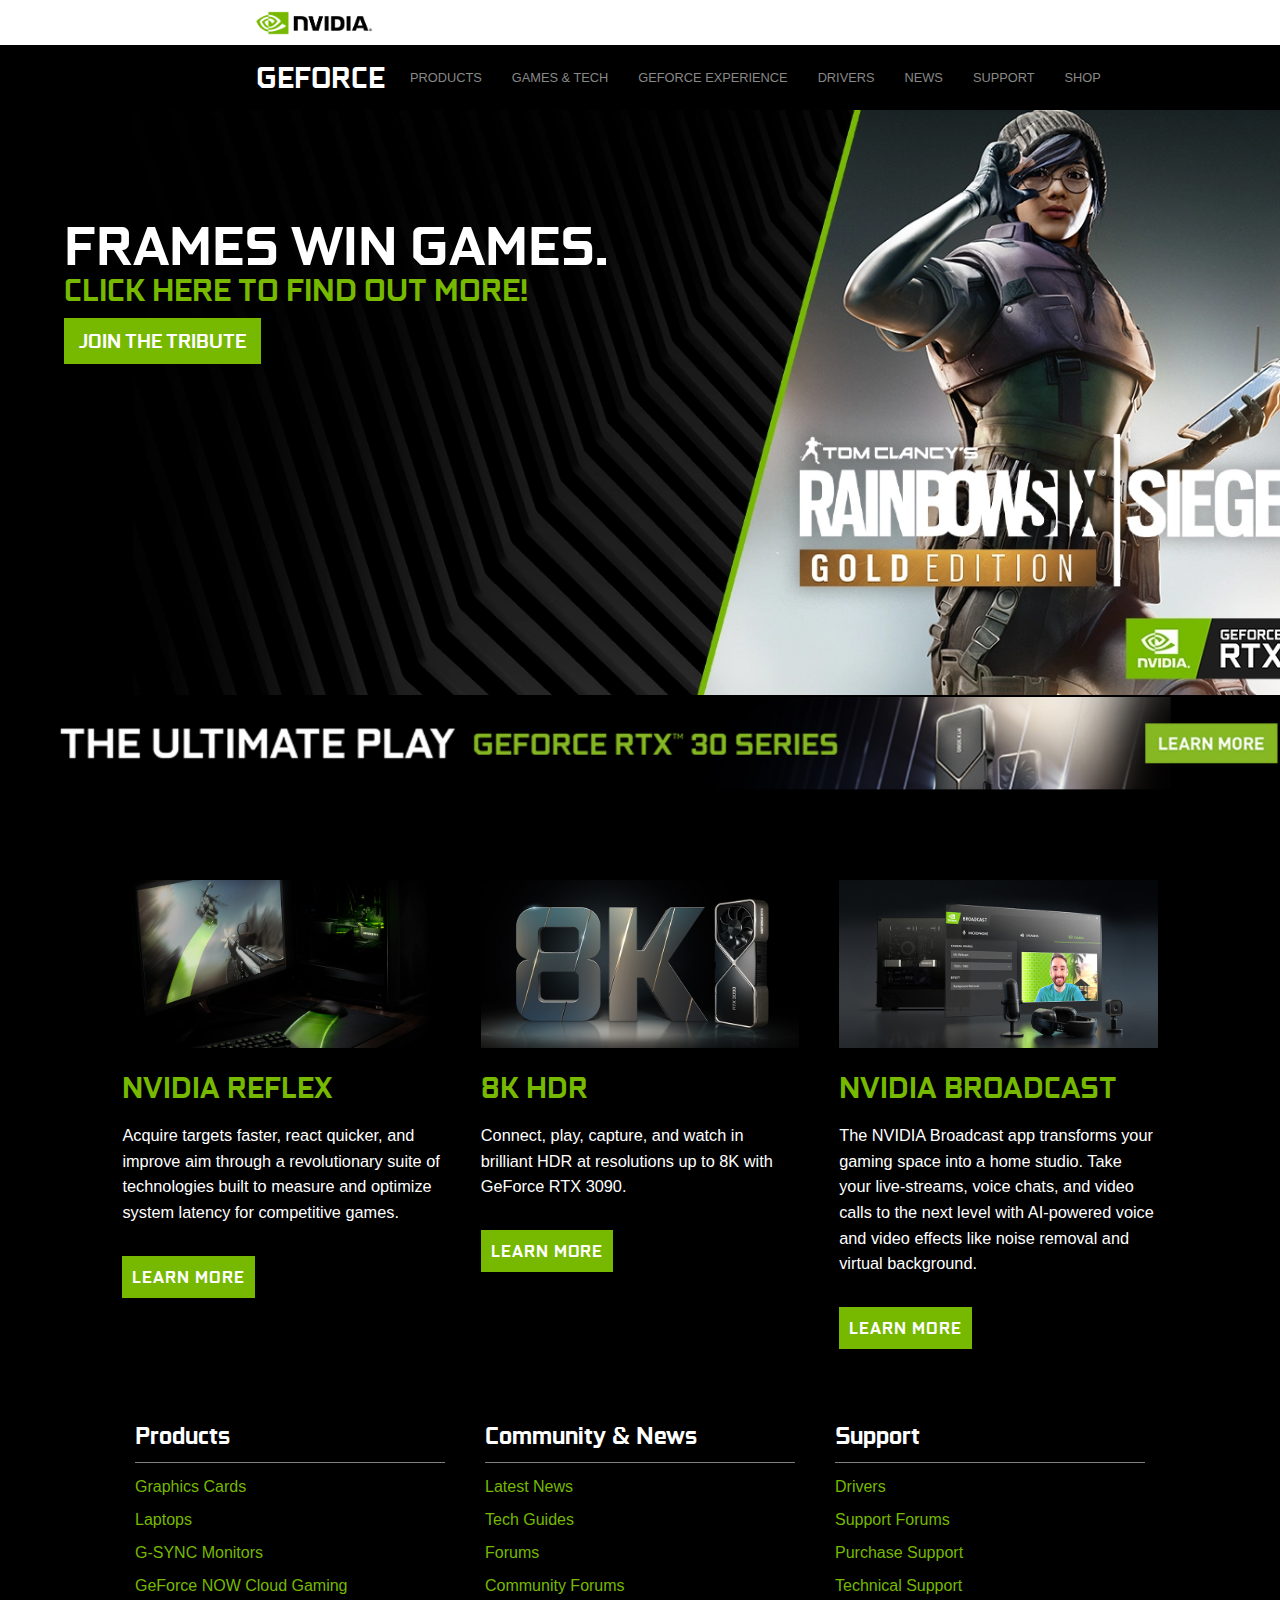
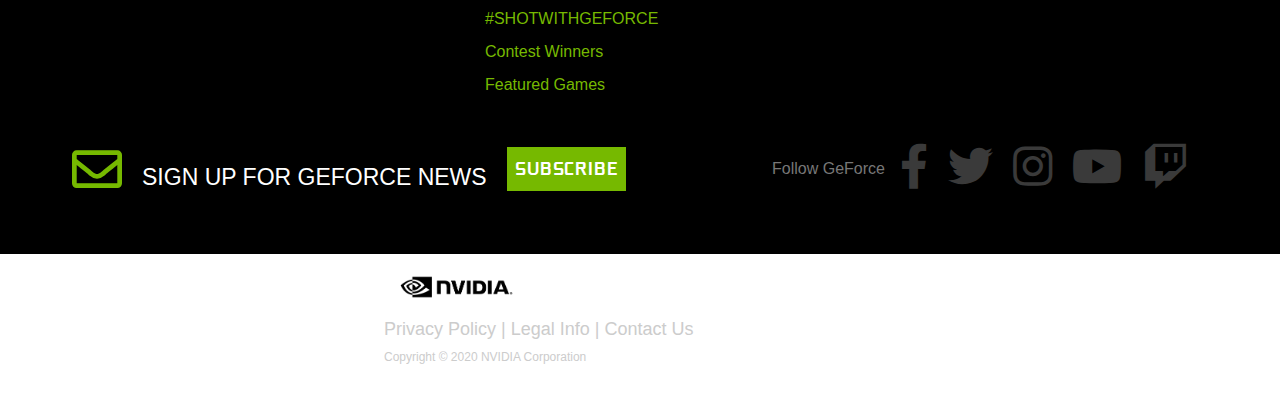
<file: clone.html>
<!DOCTYPE html>
<html lang="en">
  <head>
    <meta charset="UTF-8">
    <meta name="viewport" content="width=device-width, initial-scale=1.0">
    <link rel="stylesheet" href="./css/GeForceFont/">
    <link rel="stylesheet" href="./css/GeForceFont/stylesheet.css">
    <link rel="stylesheet" href="./css/all.min.css">
    <link rel="stylesheet" href="./css/hover.css">
    <link rel="stylesheet" href="./css/style.css">
    <link rel="stylesheet" href="./css/media.css">
    <title>GeForce.com Official Site: RTX Graphics Cards, VR, Gaming, Laptops </title>
  </head>
  <body>
    <section class="container">
      <header>
        <section class="nav-wrapper">
          <nav id="nav_1">
            <img src="./images/nvidia.png.imgo.png" alt="photo for nvidia">
          </nav>
        </section>
        <nav id="nav_2">
          <ul id="list-1">
            <h2><a href="#" class="title">GEFORCE</a></h2>
            <li><a href="https://www.nvidia.com/en-in/geforce/laptops/" class="products">PRODUCTS</a></li>
            <li><a href="#" class="games-tech">GAMES & TECH</a></li>
            <li><a href="#" class="experience">GEFORCE EXPERIENCE</a></li>
            <li><a href="https://www.nvidia.com/en-in/geforce/graphics-cards/" class="drivers">DRIVERS</a></li>
            <li><a href="#" class="news">NEWS</a></li>
            <li><a href="#" class="support">SUPPORT</a></li>
            <li><a href="#" class="shop">SHOP</a></li>
          </ul>
        </nav>
      </header>

        <section class="top-area">
          <section class="img_1">
            <section class="img-container">
              <h1>FRAMES WIN GAMES.</h1>
              <P>CLICK HERE TO FIND OUT MORE!</P>
              <a href="https://login.nvgs.nvidia.com/v1/login/identifier?preferred_nvidia=true&context=Initial&theme=Bright&locale=en-US&prompt=default&key=eyJhbGciOiJIUzI1NiJ9.[base64].o8Z49MkMltrmW_4rtFVG9ormVoLlDTKif4Rr3nydmXY&client_id=310670214980174257" class="join">JOIN THE TRIBUTE</a>
            </section>
          </section>
 
        </section>
        <section class="base-image">
          <img src="./images/ultimate play.png" alt="">
        </section>
        <section class="middle-area">
          
          <section class="middle-wrap">
            <section class="middle" id="box-1">
              <img src="./images/nv-reflex-spotlight-407x215-u@2x.jpg" alt="#">
              <h2>NVIDIA REFLEX</h2>
              <p>Acquire targets faster, react quicker, and improve aim through a revolutionary suite of technologies built to measure
              and optimize system latency for competitive games.</p>
              <a href="#" class="learn-more">LEARN MORE</a>
            </section>
          
            <section class="middle" id="box-2">
              <img src="./images/geforce-8k-hdr-spotlight-407x215-d@2x.jpg" alt="#">
              <h2>8K HDR</h2>
              <p>Connect, play, capture, and watch in brilliant HDR at resolutions up to 8K with GeForce RTX 3090.</p>
              <a href="#" class="learn-more">LEARN MORE</a>
            </section>
            
            <section class="middle" id="box-3">
              <img src="./images/nvidia-broadcast-app-announcement-gf-spotlight-407x215-d@2x.jpg" alt="#">
              <h2>NVIDIA BROADCAST</h2>
              <p>The NVIDIA Broadcast app transforms your gaming space into a home studio. Take your live-streams, voice chats, and video
              calls to the next level with AI-powered voice and video effects like noise removal and virtual background.</p>
              <a href="#" class="learn-more">LEARN MORE</a>
            </section>
          </section>
        </section>
      <section class="bottom-area">
        <section class="bottom-area-container">
          <section id="products" class="base">
            <h3>Products</h3>
            <ul>
              <li><a href="https://www.nvidia.com/en-in/geforce/graphics-cards/">Graphics Cards</a></li>
              <li><a href="https://www.nvidia.com/en-in/geforce/laptops/">Laptops</a></li>
              <li><a href="https://www.nvidia.com/en-in/geforce/products/g-sync-monitors/">G-SYNC Monitors</a></li>
              <li><a href="#">GeForce NOW Cloud Gaming</a></li>
            </ul>
          </section>
          <section id="community" class="base">
            <h3>Community & News</h3>
            <ul>
              <li><a href="#">Latest News</a></li>
              <li><a href="#">Tech Guides</a></li>
              <li><a href="#">Forums</a></li>
              <li><a href="#">Community Forums</a></li>
              <li><a href="#">#SHOTWITHGEFORCE</a></li>
              <li><a href="#">Contest Winners</a></li>
              <li><a href="#">Featured Games</a></li>
            </ul>
          </section>
          <section id="support" class="base">
            <h3>Support</h3>
            <ul>
              <li><a href="#">Drivers</a></li>
              <li><a href="#">Support Forums</a></li>
              <li><a href="#">Purchase Support</a></li>
              <li><a href="#">Technical Support</a></li>
            </ul>
          </section>  
          <section class="subscribe">
              <section class="sub-container">
                <i class="far fa-envelope"></i>
                <p class="sign-up">SIGN UP FOR GEFORCE NEWS</p>
                <a href="https://www.nvidia.com/en-in/preferences/email-signup/" class="subscribe-button">SUBSCRIBE</a>
              </section>
            <section class="icon-area">
              <p class="follow">Follow GeForce</p>
              <ul>
                <li><a href="https://www.facebook.com/NVIDIA"><i class="fab fa-facebook-f"></a></i></li>
                <li><a href="https://twitter.com/nvidia"><i class="fab fa-twitter"></i></a></li>
                <li><a href="https://www.instagram.com/nvidia/?hl=en"><i class="fab fa-instagram"></i></a></li>
                <li><a href="https://www.youtube.com/user/nvidia"><i class="fab fa-youtube"></i></a></li>
                <li><a href="#"><i class="fab fa-twitch"></i></a></li>
              </ul>
            </section>
          </section>
        </section>
      </section>
      
      <footer id="main-footer">
        <section class="logo">
          <img src="./images/Nvidia-Horizontal-Black-Logo.wine.png" alt="">
        </section>
        <p class="footer-link"><span><a href="#">Privacy Policy</a></span> | <span><a href="#">Legal Info</a></span> | <span><a href="#">Contact Us</a></span></p>
        <section class="copyright">Copyright &copy; 2020 NVIDIA Corporation</section>
      </footer>
    </section>
  </body>
</html>
</file>
<file: css/GeForceFont/stylesheet.css>
@font-face {
    font-family: 'GeForce';
    src: url('GeForce-Bold.eot');
    src: local('GeForce Bold'), local('GeForce-Bold'),
        url('GeForce-Bold.eot?#iefix') format('embedded-opentype'),
        url('GeForce-Bold.woff') format('woff'),
        url('GeForce-Bold.ttf') format('truetype');
    font-weight: bold;
    font-style: normal;
}

@font-face {
    font-family: 'GeForce';
    src: url('GeForce-Light.eot');
    src: local('GeForce Regular'), local('GeForce-Light'),
        url('GeForce-Light.eot?#iefix') format('embedded-opentype'),
        url('GeForce-Light.woff') format('woff'),
        url('GeForce-Light.ttf') format('truetype');
    font-weight: 300;
    font-style: normal;
}

@font-face {
    font-family: 'GeForce';
    src: url('GeForce-Bold-Alt.eot');
    src: local('GeForce Bold-Alt'), local('GeForce-Bold-Alt'),
        url('GeForce-Bold-Alt.eot?#iefix') format('embedded-opentype'),
        url('GeForce-Bold-Alt.woff') format('woff'),
        url('GeForce-Bold-Alt.ttf') format('truetype');
    font-weight: bold;
    font-style: normal;
}

@font-face {
    font-family: 'GeForce';
    src: url('GeForce-Light-Alt.eot');
    src: local('GeForce Regular'), local('GeForce-Light-Alt'),
        url('GeForce-Light-Alt.eot?#iefix') format('embedded-opentype'),
        url('GeForce-Light-Alt.woff') format('woff'),
        url('GeForce-Light-Alt.ttf') format('truetype');
    font-weight: 300;
    font-style: normal;
}

@font-face {
font-family: 'GeForce Bold Alt';
src: url('GeForce-Bold-Alt.eot');
src: url('GeForce-Bold-Alt.eot?#iefix') format('embedded-opentype'), url('GeForce-Bold-Alt.woff') format('woff'), url('GeForce-Bold-Alt.ttf') format('truetype');
font-weight: normal;
font-style: normal;
}
</file>
<file: css/hover.css>
/* BUTTON FORMAT 1*/
.learn-more {
  display: inline-block;
  font-family: "GeForce Bold Alt";
  background-color: #76b900;
  font-size: 17px; 
  padding: 10px;
  letter-spacing: .06rem;
}
.subscribe-button {
  font-family: "GeForce Bold Alt";
  background-color: #76b900;
  font-size: 18px; 
  padding: 10px 8px;
  letter-spacing: .06rem;
}

/* BUTTON FORMAT 2*/
.join {
  display: inline-block;
  position: absolute;
  top: 52%;
  left: 5%;
  background-color: #76b900;
  font-size: 20px; 
  padding: 10px 15px;
}

.learn-more:hover, .subscribe-button:hover,.join:hover {
  background-color: #89cc16;
}

#list-1 li:hover {
  color: #76b900;
}

.icon-area i:hover {
  color: #777;
}
</file>
<file: css/style.css>
/* GLOBAL */
* {
  padding: 0;
  margin: 0;
  box-sizing: border-box;
  color: inherit;
  text-decoration: none;
  list-style-type: none; 
}

body {
  background-color: #000;
  color: #fff;
  font-family: 'GeForce Bold Alt';
}

.nav-wrapper {
  height: 45px;
  width: 100%;
}

/* Nav-bars */
#nav_1 {
  display: flex;
  background-color: #fff;
  height: 45px;
  position: fixed;
  top: 0;
  z-index: 10;
  width: 100%
}

#nav_1 img {
  width: 150px;
  height: 104px;
  align-self: center;
  margin-left: 18.7%;
}

#nav_2 {
  width: 100%;
  font-family: "GeForce Bold Alt";
  position: fixed;
  z-index: 10
}

/* NAV LIST ITEMS */
ul#list-1 {
  display: flex;
  height: 65px;
  width: 100%;
  background-color: #000;
  list-style-type: none;
}
#list-1 li {
  font-family: Arial, Helvetica, sans-serif;
  color: #888;
  padding: 25px 30px 0px 0px;
    font-size: .95rem;
}

#list-1 h2 {
  font-size: 30px;
  margin-left: 20%;
  padding-right: 25px;
  align-self: center;
  color: #fff;
}
/* Nav-bar End */

/* Main Display */
.top-area {
  width: 100%;
  display: flex;
}

.img_1{
  background: url("../images/nvidia-frames-win-games.jpg");
  background-position: center;
  background-repeat: no-repeat;
  background-size: cover;
  height: 650px;
  width: 100%;
  position: relative;
  /* margin-left: 30%; */
}

.top-area h1 {
  color: #fff;
  font-size: 70px;
  position: absolute;
  top: 30%;
  left: 5%;
}
.top-area p{
  color: #76b900;
  font-size: 40px;
  position: absolute;
  top: 42%;
  left: 5%;
}
/* Bottom-area img */
.base-image img{
  height: 103px;
  margin-left: 25%;
}
/* Middle area */

/* CONTAINER PADDING & WIDTH */
.middle-area {
  display: flex;
  justify-content: center;
  width: 100%;
  margin: 0 auto;
  margin-top: 50px;
  margin-bottom: 70px;
  /* border: 3px white solid; */
}

.middle-wrap {
  display: flex;
  padding-top: 30px;
  max-width: 1600px;
  justify-content: center;
  flex-wrap: wrap;
}
.middle img {
  width: 100%;
}
/* IMAGES */
.middle {
  max-width: 28%;
  min-width: 300px;
  padding: 0 20px;
  flex-grow: 1;
}
/* TITLE */
.middle h2 {
  font-size: 30px;
  padding: 15px 0;
  color: #76b900;
}

.middle p {
  font-family: Arial, Helvetica, sans-serif;
  color: #fff;
  font-size: 1.02rem;
  margin-bottom: 30px;
  line-height: 1.6rem;
}

/* Bottom area list */
.bottom-area {
  width: 100%;
  margin: 0 auto;
  /* border: 3px white solid; */
  margin-bottom: 60px;
}

.bottom-area-container {
  display: flex;
  max-width: 1600px;
  margin: 0 auto;
  justify-content: center;
  flex-wrap: wrap;
}
/* ALL */
.base {
  min-width: 450px;
  padding: 0 20px;
}

.base h3 {
  border-bottom: 1px solid gray;
  padding-bottom: 10px;
  font-size: 25px;
  color: #fff;
}

.base li {
  font-family: Arial, Helvetica, sans-serif;
  padding-top: 15px;
  color: #76b900;
  font-size: 16px; 
}
/* SUBSCRIBE FOOTER AREA */
.subscribe {
  display: inline-flex;
  width: 100%;
  flex-wrap: wrap;
  margin-top: 50px;
  /* border: 3px white solid; */
  justify-content: center;

}
.sub-container {
  display: inline-flex;
  width: 700px;
  align-items: center;
}
.subscribe i {
  align-self: flex-end;
  color: #76b900;
  font-size: 50px;
  margin-right: 20px;
}
.subscribe .sign-up {
  align-self: flex-start;
  font-family: Arial, Helvetica, sans-serif;
  font-size: 23px;
  padding-top: 20px;
  margin-right: 20px;
}
.icon-area {
  display: inline-flex;
}
.icon-area i{
  color: #3a3a3a;
  font-size: 45px;
}
.icon-area .follow {
  font-family: Arial, Helvetica, sans-serif;
  align-self: center;
  padding-right: 15px;
  color: #777;
}
.subscribe .icon-area ul {
  display: inline-flex;
}
/* MAIN FOOTER AREA */
#main-footer {
  display: inline-flex;
  font-family: Arial, Helvetica, sans-serif;
  width: 100%;
  background-color: #fff;
  color: #000;
  flex-direction: column;
  padding-left: 30%;
}

#main-footer .logo img{
  width: 145px;
  margin-top: -15px;
  margin-bottom: -20px;
}

#main-footer .footer-link {
  font-size: 18px;
  color: #CCC;
  margin-bottom: 10px;
}

#main-footer .copyright {
  font-size: 12px;
  color: #CCC;
  margin-bottom: 30px;
}
</file>
<file: css/media.css>
@media only screen and (max-width: 767px){
  #nav_1 img {
    margin-left: 0;
    transition: linear 0.5s;
  }
  #nav_2 ul li, .base-image{
    display: none;
  }
  #list-1 h2 {
    margin-left: 20px;
    font-size: 1.7rem;
    transition: linear 0.5s;
  }
  ul#list-1 {
    height: 50px;
  } 
  .img_1 {
    width: 100%;
    height: 415px;
    background-size: contain;
    margin-left: 0;
    padding: 0;
  }
  .base-image img {
    width: 100%;
  }
  .top-area h1 {
    font-size: 2rem;
    top: 25%;
  }
  .top-area p {
    font-size: 1.4rem;
    top: 32%;
  }
  .join {
    position: absolute;
    top: 40%;
    font-size: .8rem;
  }
  .middle-wrap {
    justify-content: flex-start;
    text-align: center;
    padding-top: 0;
  }
  .middle { 
    max-width: 100%;
    padding: 0 15px;
  }
  .middle h2 {
    font-size: 1.2rem;
    text-align: left;
  }
  .middle p {
    font-size: .95rem;
    margin-bottom: 1rem;
    text-align: left;
  }
  .learn-more{
    font-size: .8rem;
    margin-bottom: 5px;
    margin-bottom: 55px;
  }
  .base#products, .base#community {
    margin-bottom: 20px;
  }
  .base h3 {
    text-align: center;
    font-size: 1.1rem;
    margin-bottom: 15px;
  }
  .base li {
    display: inline-flex;
    font-size: .95rem;
    padding-right: 45px;
  }
  .subscribe .sign-up{
    font-size: 1.5rem;
    margin: 0;
    align-self: center;
    margin-bottom: 30px;
  }
  .subscribe i{
    align-self: center;
    margin: 0;
  }
  .sub-container {
    flex-direction: column;
    width: 100%;
    margin-bottom: 40px;
  }
  .icon-area {
    flex-direction: column;
  }
  .icon-area li {
    margin-top: 15px;
    padding-left: 10px;
  }
  .bottom-area {
    margin-bottom: 15px;
  }
  #main-footer {
    padding: 0;
    margin: 0;
    align-items: center;
  }
}

@media (min-width: 768px) and (max-width: 915px){
  #nav_1 img {
    margin-left: 20px;
    transition: linear 0.5s;
  }
  #nav_2 ul li, .base-image {
    display: none;
  }
  #list-1 h2 {
    margin-left: 40px;
    font-size: 1.7rem;
    transition: linear 0.5s;
  }
  ul#list-1 {
    height: 50px;
  } 
  .img_1 {
    width: 100%;
    height: 460px;
    background-size: cover;
    margin-left: 0;
  }
  .base-image img {
    height: 93px;
    margin-left: 0;
    width: 100%;
  }
  .top-area h1 {
    font-size: 2.4rem;
    top: 25%;
  }
  .top-area p {
    font-size: 1.8rem;
    top: 33.5%;
  }
  .join {
    position: absolute;
    top: 42%;
    font-size: 1rem;
  }
  .middle-wrap {
    justify-content: flex-start;
    text-align: center;
  }
  .middle { 
    max-width: 100%;
    padding: 0 25px;
  }
  .middle h2 {
    font-size: 1.7rem;
    text-align: left;
  }
  .middle p {
    font-size: .95rem;
    margin-bottom: 1.2rem;
    text-align: left;
  }
  .learn-more{
    font-size: 1rem;
    margin-bottom: 5px;
    margin-bottom: 55px;
  }
  .base#products, .base#community {
    margin-bottom: 20px;
  }
  .bottom-area-container {
    display: flex;
    justify-content: flex-start;
  }
  .base {
    max-width: 100%;
    min-width: 370px;
  }
  .base h3 {
    text-align: center;
    font-size: 1.1rem;
    margin-bottom: 15px;
  }
  .base li {
    /* display: inline-flex; */
    font-size: .95rem;
    padding-right: 25px;
  }
  .subscribe .sign-up{
    font-size: 1.5rem;
    margin: 0;
    align-self: center;
    margin-bottom: 30px;
  }
  .subscribe i{
    align-self: center;
    margin: 0;
  }
  .sub-container {
    flex-direction: column;
    width: 100%;
    margin-bottom: 40px;
  }
  .icon-area {
    flex-direction: column;
  }
  .icon-area li {
    margin-top: 15px;
    padding-left: 10px;
  }
  .bottom-area {
    margin-bottom: 15px;
  }
  #main-footer {
    padding: 0;
    margin: 0;
    align-items: center;
  }
}
@media (min-width: 916px) and (max-width: 1024px){
  #nav_2 ul li, .base-image {
    display: none;
  }
   #nav_1 img {
    margin-left: 20px;
    transition: linear 0.5s;
  }
  #list-1 h2 {
    margin-left: 40px;
    font-size: 1.7rem;
    transition: linear 0.5s;
  }
  ul#list-1 {
    height: 50px;
  } 
  .img_1 {
    width: 100%;
    height: 460px;
    background-size: cover;
    margin-left: 0;
  }
  .base-image img {
    width: 100%;
  }
  .top-area h1 {
    font-size: 2.4rem;
    top: 25%;
  }
  .top-area p {
    font-size: 1.8rem;
    top: 33.5%;
  }
  .join {
    position: absolute;
    top: 42%;
    font-size: 1rem;
  }
  .middle-wrap {
    justify-content: flex-start;
    text-align: center;
    padding: 0 20px;
  }
  .middle-wrap img {
    padding: 0 50px;
  }
  .middle { 
    max-width: 100%;
    padding: 0 15px;
  }
  .middle h2 {
    font-size: 1.7rem;
    text-align: left;
  }
  .middle p {
    font-size: .95rem;
    margin-bottom: 1.2rem;
    text-align: left;
  }
  .learn-more{
    font-size: 1rem;
    margin-bottom: 5px;
    margin-bottom: 55px;
    display: inline-flex;
  }
  .base#products, .base#community {
    margin-bottom: 20px;
  }
  .bottom-area-container {
    display: flex;
    justify-content: flex-start;
  }
  .base {
    width: 100%;
    max-width: 100px;
  }
  .base h3 {
    text-align: center;
    font-size: 1.1rem;
    margin-bottom: 15px;
  }
  .base li {
    /* display: inline-flex; */
    font-size: .95rem;
    padding-right: 25px;
  }
  .subscribe .sign-up{
    font-size: 1.5rem;
    margin: 0;
    align-self: center;
    margin-bottom: 30px;
  }
  
  .subscribe i{
    align-self: center;
    margin: 0;
  }
  .sub-container {
    flex-direction: column;
    width: 100%;
    margin-bottom: 40px;
  }
  .icon-area {
    flex-direction: column;
  }
  .icon-area li {
    margin-top: 15px;
    padding-left: 10px;
  }
  .bottom-area {
    margin-bottom: 15px;
  }
  #main-footer {
    padding: 0;
    margin: 0;
    align-items: center;
  }
}
@media (min-width: 1025px) and (max-width: 1253px){
  .drivers, .news, .support, .shop {
    display: none;
  }
  #nav_2 ul li {
    padding-top: 25px;
    font-size: .8rem;
  }
   #nav_1 img {
    margin-left: 20px;
    transition: linear 0.5s;
  }
  #list-1 h2 {
    margin-left: 40px;
    font-size: 1.9rem;
    transition: linear 0.4s;
  }
  ul#list-1 {
    height: 65px;
  } 
  .img_1 {
    width: 100%;
    height: 460px;
    background-size: cover;
    margin-left: 0;
  }
  .base-image img {
    width: 100%;
    height: 80px;
    margin-left: -5px;
  }
  .top-area h1 {
    font-size: 2.6rem;
    top: 25%;
  }
  .top-area p {
    font-size: 2rem;
    top: 35.5%;
  }
  .join {
    position: absolute;
    top: 45%;
    font-size: 1rem;
  }
  .middle-wrap {
    text-align: left;
    justify-content: space-around;
  }
  .middle {
    padding: 0;
  }
  .middle p {
    font-size: 1rem;
  }
  .bottom-area-container {
    justify-content: flex-start;
  }
  .base {
    max-width: 350px;
  }
  .sub-container {
    margin-bottom: 50px;
  }
  .icon-area li{
  align-self: center;
  }
  #main-footer {
    padding: 0 0 0 20px;
    margin: 0;
  }
}
@media (min-width: 1254px) and (max-width: 1350px) {
  #nav_2 ul li {
    padding: 25px 30px 0px 0px;
    font-size: .8rem;
  }
   #nav_1 img {
    transition: linear 0.1s;
  }
  #list-1 h2 {
    transition: linear 0.5s;
  }
  ul#list-1 {
    height: 65px;
  } 
  .top-area h1 {
    font-size: 3.5rem;
    top: 25%;
  }
  .top-area p {
    font-size: 2rem;
    top: 34.5%;
  }
  .join {
    position: absolute;
    top: 42%;
    /* font-size: 1rem; */
  }
  .img_1 {
    width: 100%;
    background-size: cover;
  }
  .base-image img {
    width: 100%;
    height: 100px;
    margin-left: 0px;
  }
  .base {
    min-width: 350px;
  }
}
@media (min-width: 1351px) and (max-width: 1550px) {
  #nav_2 ul li {
    padding: 25px 30px 0px 0px;
    font-size: .95rem;
  }
  .top-area h1 {
    font-size: 3.5rem;
    top: 25%;
  }
  .top-area p {
    font-size: 2rem;
    top: 34.5%;
  }
  .join {
    position: absolute;
    top: 42.5%;
    /* font-size: 1rem; */
  }
 .base-image img {
    width: 100%;
    height: 100px;
    margin-left: 0px;
  }
}
  @media (min-width: 1551px) and (max-width: 1744px){
    .base-image img {
      height: 103px;
      margin-left: 15%;
  }
  .top-area h1 {
    font-size: 4rem;
    top: 25%;
  }
  .top-area p {
    font-size: 2.4rem;
    top: 35.5%;
  }
  .join {
    position: absolute;
    top: 44.5%;
    /* font-size: 1rem; */
  }
}
</file>
